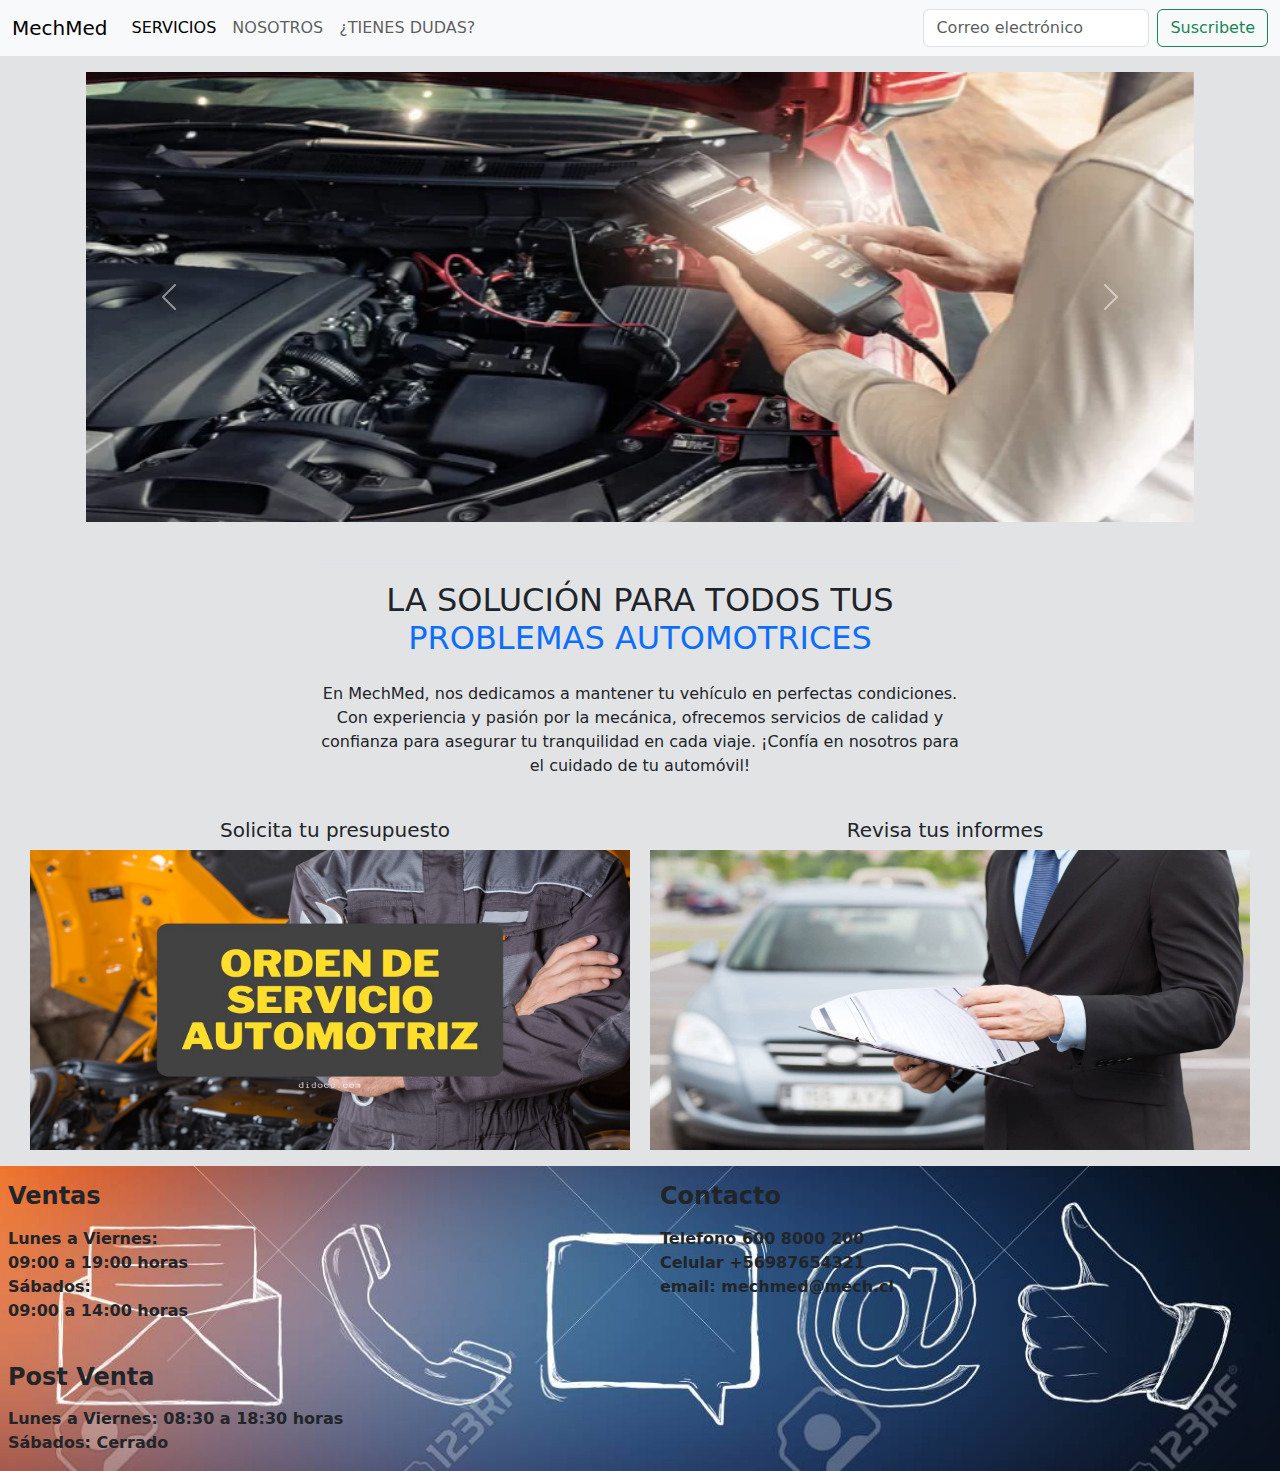
<file: index.html>
<!doctype html>
<html lang="en">
  <head>

    <link rel="stylesheet" href="estilos.css">
    <meta charset="utf-8">
    <meta name="viewport" content="width=device-width, initial-scale=1">

    <!--js-->
    <script src="funciones.js"></script>

    <!-- Bootstrap CSS -->
    <link href="./css/bootstrap.min.css" rel="stylesheet">

    <title>Página principal</title>
  </head>
  <body class="bg-secondary-subtle">
  

<!--barra de navegacion-->
    <nav class="navbar navbar-expand-lg navbar-light bg-light" id="menu">
      <div class="container-fluid">
        <a class="navbar-brand" href="./index.html"><span>MechMed</span></a>
        <button class="navbar-toggler" type="button" data-bs-toggle="collapse" data-bs-target="#navbarSupportedContent" aria-controls="navbarSupportedContent" aria-expanded="false" aria-label="Toggle navigation">
          <span class="navbar-toggler-icon"></span>
        </button>
        <div class="collapse navbar-collapse" id="navbarSupportedContent">
          <ul class="navbar-nav me-auto mb-2 mb-lg-0 ">
            <li class="nav-item">
              <a class="nav-link active" aria-current="page" href="./servicios.html" >SERVICIOS</a>
            </li>
            <li class="nav-item">
              <a class="nav-link" href="./nosotros.html">NOSOTROS</a>
            </li>
            <li class="nav-item">
              <a class="nav-link" href="./contacto.html">¿TIENES DUDAS?</a>
            </li></ul>
          <form class="d-flex">
            <input class="form-control me-2" type="email" placeholder="Correo electrónico" aria-label="correo">
            <button class="btn btn-outline-success" type="submit" id="boton">Suscribete</button>
          </form>
        </div>
      </div>
    </nav>
    <!--final barra de navegación-->

<!--carrusel-->
<div class="container p-3">
      <div id="carouselExampleControls" class="carousel slide" data-bs-ride="carousel">
        <div class="carousel-inner">
          <div class="carousel-item active">
            <img src="./imagenes/mecanica.jpg" height="450px" class="d-block w-100" alt="mech">
          </div>
          <div class="carousel-item">
            <img src="./imagenes/mecanica2.jpg" height="450px" class="d-block w-100" alt="mech1">
          </div>
          <div class="carousel-item">
            <img src="./imagenes/mecanica3.jpg" height="450px" class="d-block w-100" alt="mech2">
          </div>
        </div>
        <button class="carousel-control-prev" type="button" data-bs-target="#carouselExampleControls" data-bs-slide="prev">
          <span class="carousel-control-prev-icon" aria-hidden="true"></span>
          <span class="visually-hidden">Previous</span>
        </button>
        <button class="carousel-control-next" type="button" data-bs-target="#carouselExampleControls" data-bs-slide="next">
          <span class="carousel-control-next-icon" aria-hidden="true"></span>
          <span class="visually-hidden">Next</span>
        </button>
      </div></div>
      <!--final carrusel-->

      <!--INTRO-->
      <section class="w-50 mx-auto text-center pt-4 pb-4" id="intro"> 
        <h2 class="p-3 fs-2 border-top border-3 ">LA SOLUCIÓN PARA TODOS TUS <span class="text-primary">PROBLEMAS AUTOMOTRICES</span>
        </h2>
        <p>En MechMed, nos dedicamos a mantener tu vehículo en perfectas condiciones. Con experiencia y pasión por la mecánica, ofrecemos servicios de calidad y confianza para asegurar tu tranquilidad en cada viaje. ¡Confía en nosotros para el cuidado de tu automóvil!
      </section>

    <!--servicios-->
      <div class="contenedor mb-3">
        <div>
        <h5 class="text-center">Solicita tu presupuesto</h5>
        <a href="./informe.html"><img src="./imagenes/presupuesto.jpg" alt="" class="img1"></a></div>

        <div>
          <h5 class="text-center">Revisa tus informes</h5>
        <a href=""><img src="./imagenes/informe.jpg" alt="" class="img2"></a></div>
      </div>
    <!--fin servicios-->
    

    <!--contacto-->
    <section class="fondocontacto">
      <div class="row">
        <div class="col">
        <h4 class="mt-3 ms-2 me-2 mb-3"><b>Ventas</b></h4>
        <p class="mt-3 ms-2 me-2 mb-3">
        <b>
        Lunes a Viernes:<br>
        09:00 a 19:00 horas<br>
        Sábados:<br>
        09:00 a 14:00 horas<br><br></b></p>
          
        <h4 class="mt-3 ms-2 me-2 mb-3"><b>Post Venta</b></h4>
        <p class="mt-3 ms-2 me-2 mb-3">
        <b>Lunes a Viernes: 08:30 a 18:30 horas<br>         
        Sábados: Cerrado</b></p></div>

        <div class="col">
        <h4 class="mt-3 ms-2 me-2 mb-3"><b>Contacto</b></h4>
        <p class="mt-3 ms-2 me-2 mb-3"><b>Telefono 600 8000 200<br>
        Celular +56987654321<br>
        email: mechmed@mech.cl<br></b></p>
        </div>
        </div>
      </div>
    </section>
    <!--fin contacto-->

    <script src="funciones.js"></script>


    <script src="./js/bootstrap.min.js" ></script>

   
    
  </body>
</html>
</file>
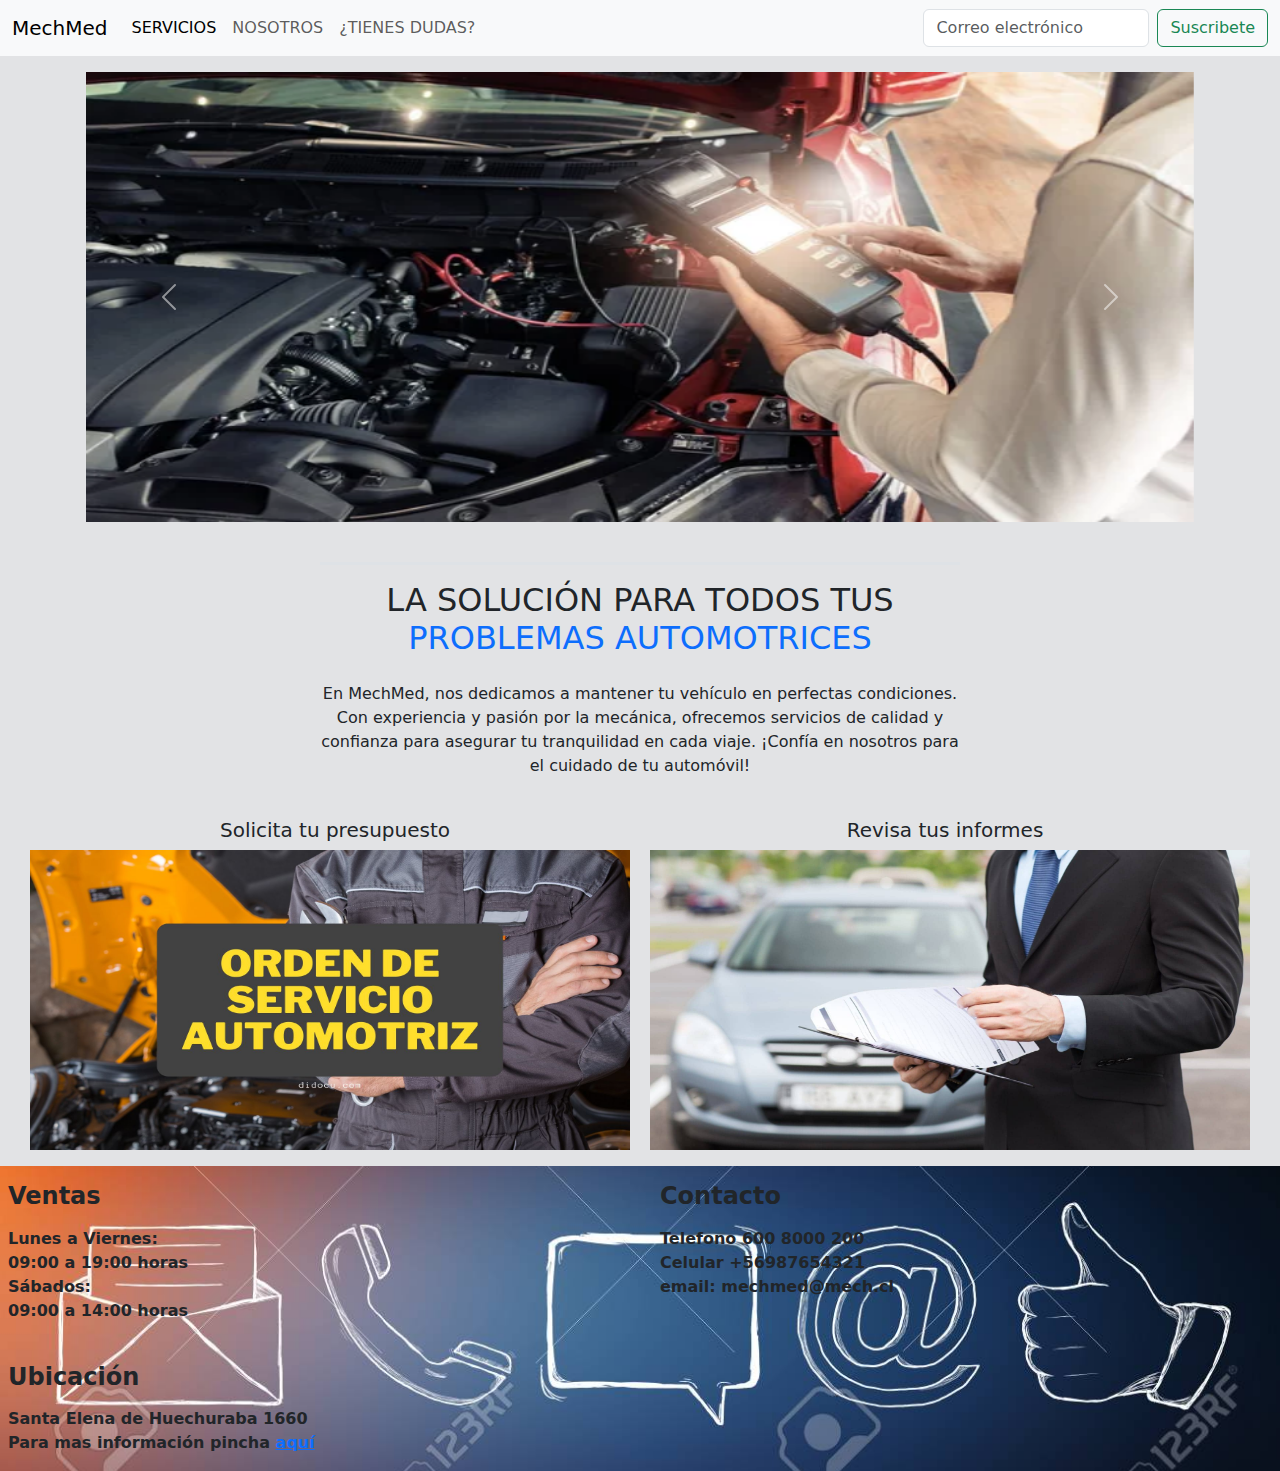
<file: MechMed/index.html>
<!doctype html>
<html lang="en">
  <head>

    <link rel="stylesheet" href="estilos.css">
    <meta charset="utf-8">
    <meta name="viewport" content="width=device-width, initial-scale=1">

    <!--js-->
    <script src="funciones.js"></script>

    <!-- Bootstrap CSS -->
    <link href="./css/bootstrap.min.css" rel="stylesheet">

    <script src="https://ajax.googleapis.com/ajax/libs/jquery/3.5.1/jquery.min.js"></script>

    <title>Página principal</title>
  </head>
  <body class="bg-secondary-subtle">
  

<!--barra de navegacion-->
    <nav class="navbar navbar-expand-lg navbar-light bg-light" id="menu">
      <div class="container-fluid">
        <a class="navbar-brand" href="./index.html"  id="colorletras" onmouseover="cambiarColorTexto()" onmouseout="restaurarColorTexto()"><span>MechMed</span></a>
        <button class="navbar-toggler" type="button" data-bs-toggle="collapse" data-bs-target="#navbarSupportedContent" aria-controls="navbarSupportedContent" aria-expanded="false" aria-label="Toggle navigation">
          <span class="navbar-toggler-icon"></span>
        </button>
        <div class="collapse navbar-collapse" id="navbarSupportedContent">
          <ul class="navbar-nav me-auto mb-2 mb-lg-0 ">
            <li class="nav-item">
              <a class="nav-link active" aria-current="page" href="./servicios.html">SERVICIOS</a>
            </li>
            <li class="nav-item">
              <a class="nav-link" href="./nosotros.html">NOSOTROS</a>
            </li>
            <li class="nav-item">
              <a class="nav-link" href="./contacto.html">¿TIENES DUDAS?</a>
            </li></ul>
          <form class="d-flex">
            <input class="form-control me-2" type="email" placeholder="Correo electrónico" aria-label="correo">
            <button class="btn btn-outline-success" type="submit" id="boton">Suscribete</button>
          </form>
        </div>
      </div>
    </nav>
    <!--final barra de navegación-->

<!--carrusel-->
<div class="container p-3">
      <div id="carouselExampleControls" class="carousel slide" data-bs-ride="carousel">
        <div class="carousel-inner">
          <div class="carousel-item active">
            <img src="./imagenes/mecanica.jpg" height="450px" class="d-block w-100" alt="mech">
          </div>
          <div class="carousel-item">
            <img src="./imagenes/mecanica2.jpg" height="450px" class="d-block w-100" alt="mech1">
          </div>
          <div class="carousel-item">
            <img src="./imagenes/mecanica3.jpg" height="450px" class="d-block w-100" alt="mech2">
          </div>
        </div>
        <button class="carousel-control-prev" type="button" data-bs-target="#carouselExampleControls" data-bs-slide="prev">
          <span class="carousel-control-prev-icon" aria-hidden="true"></span>
          <span class="visually-hidden">Previous</span>
        </button>
        <button class="carousel-control-next" type="button" data-bs-target="#carouselExampleControls" data-bs-slide="next">
          <span class="carousel-control-next-icon" aria-hidden="true"></span>
          <span class="visually-hidden">Next</span>
        </button>
      </div></div>
      <!--final carrusel-->

      <!--INTRO-->
      <section class="w-50 mx-auto text-center pt-4 pb-4" id="intro"> 
        <h2 class="p-3 fs-2 border-top border-3 ">LA SOLUCIÓN PARA TODOS TUS <span class="text-primary">PROBLEMAS AUTOMOTRICES</span>
        </h2>
        <p id="tamletras" onmouseover="agrandarTexto()" onmouseout="restaurarTexto()">En MechMed, nos dedicamos a mantener tu vehículo en perfectas condiciones. Con experiencia y pasión por la mecánica, ofrecemos servicios de calidad y confianza para asegurar tu tranquilidad en cada viaje. ¡Confía en nosotros para el cuidado de tu automóvil!
      </section>

    <!--servicios-->
      <div class="contenedor mb-3">
        <div>
        <h5 class="text-center">Solicita tu presupuesto</h5>
        <a href="./informe.html"><img src="./imagenes/presupuesto.jpg" alt="" class="img1 imagen"></a></div>

        <div>
          <h5 class="text-center">Revisa tus informes</h5>
        <a href=""><img src="./imagenes/informe.jpg" alt="" class="img2 imagen"></a></div>
      </div>
    <!--fin servicios-->
    

    <!--contacto-->
    <section class="fondocontacto">
      <div class="row">
        <div class="col">
        <h4 class="mt-3 ms-2 me-2 mb-3"><b>Ventas</b></h4>
        <p class="mt-3 ms-2 me-2 mb-3">
        <b>
        Lunes a Viernes:<br>
        09:00 a 19:00 horas<br>
        Sábados:<br>
        09:00 a 14:00 horas<br><br></b></p>
          
        <h4 class="mt-3 ms-2 me-2 mb-3"><b>Ubicación</b></h4>
        <p class="mt-3 ms-2 me-2 mb-3">
        <b>Santa Elena de Huechuraba 1660<br>
        Para mas información pincha <a href="./mapa.html">aquí</a></b></p></div>

        <div class="col">
        <h4 class="mt-3 ms-2 me-2 mb-3"><b>Contacto</b></h4>
        <p class="mt-3 ms-2 me-2 mb-3"><b>Telefono 600 8000 200<br>
        Celular +56987654321<br>
        email: mechmed@mech.cl<br></b></p>
        </div>
        </div>
      </div>
    </section>
    <!--fin contacto-->

    <script src="funciones.js"></script>


    <script src="./js/bootstrap.min.js" ></script>

    <!--funciones jquery-->

    <script>
      $(document).ready(function(){
          function agrandarImagen() {
              $(this).animate({ width: '650px', height: '350px' }, 'fast');
          }

          function reducirImagen() {
              $(this).animate({ width: '600px', height: '300px' }, 'fast');
          }

          $(".imagen").hover(agrandarImagen, reducirImagen);
      });
  </script>

    <script>
      $(document).ready(function(){
          
          function hacerParpadear() {
              $("#boton").fadeOut(200).fadeIn(200).fadeOut(200).fadeIn(200);
          }

    
          $("#boton").click(function(){
              hacerParpadear();
          });
      });
  </script>

   
    
  </body>
</html>
</file>
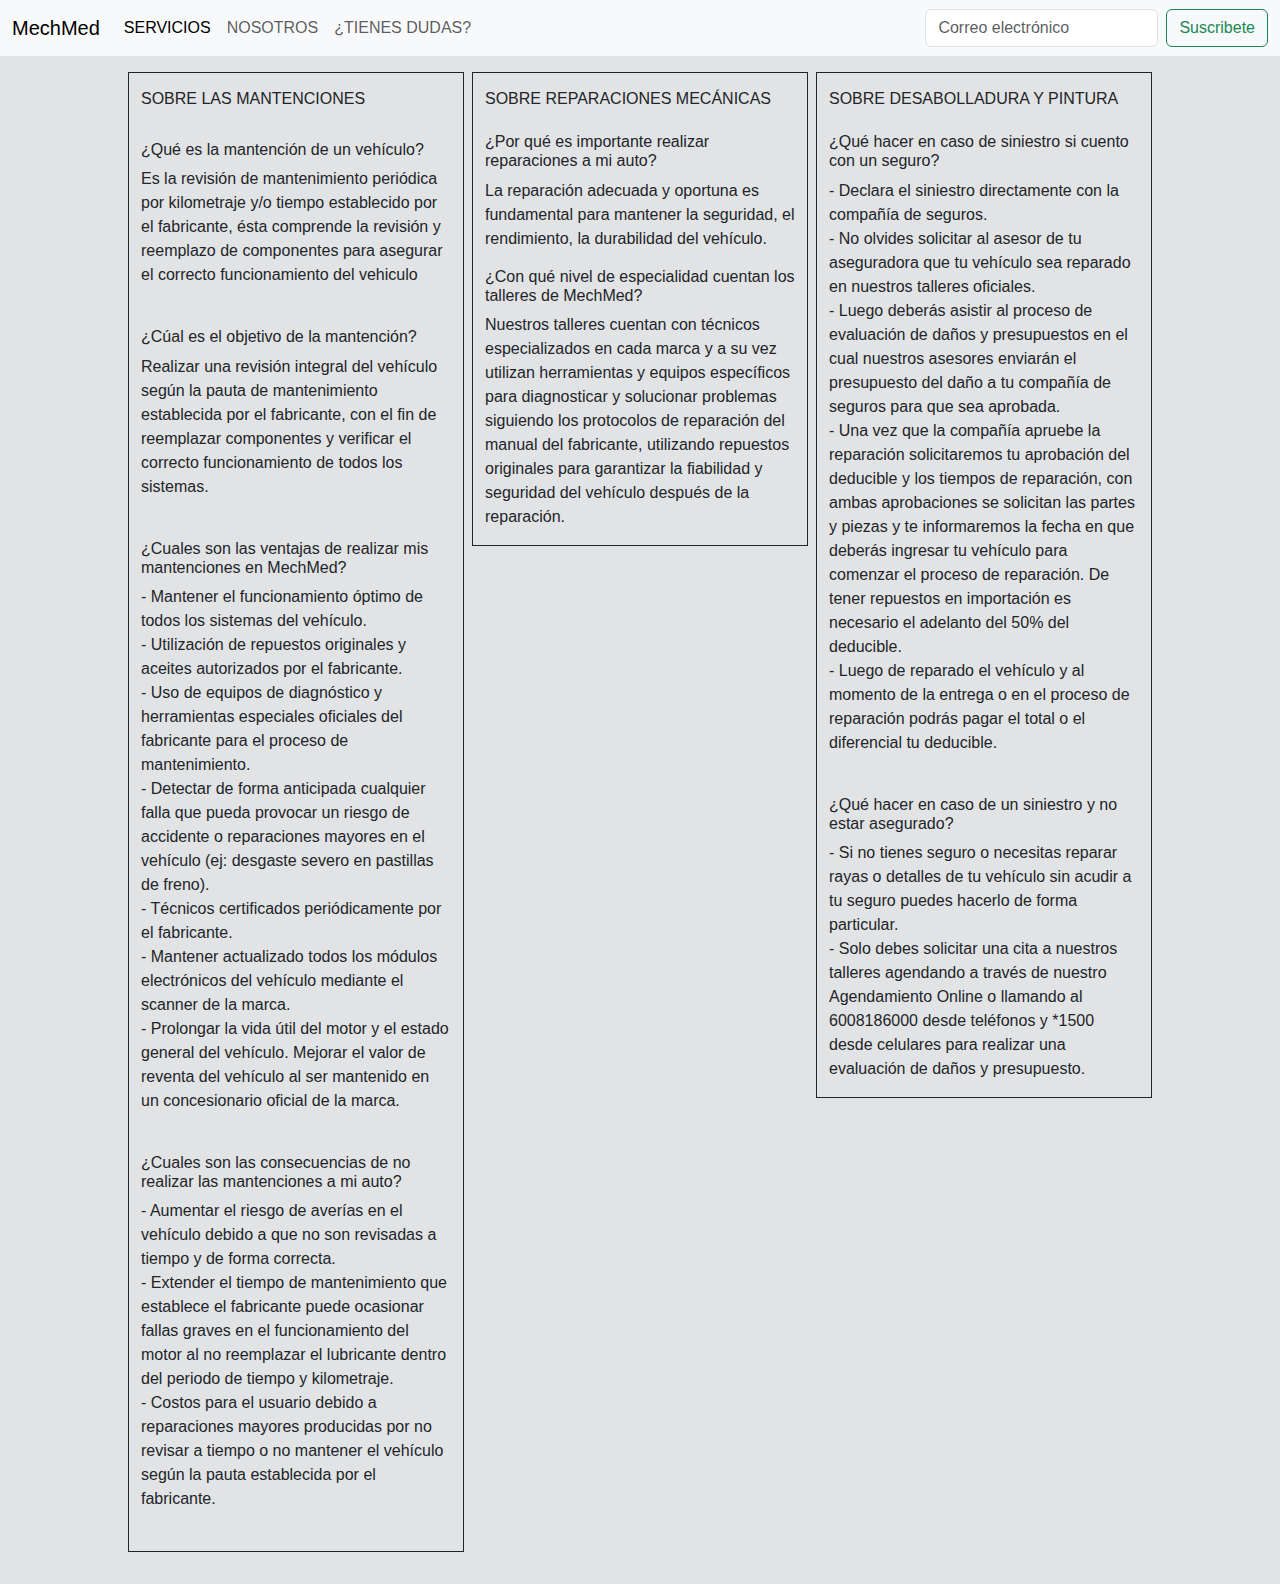
<file: contacto.html>
<!doctype html>
<html lang="en">
  <head>
    <title>¿Tienes Dudas?</title>
    <!-- Required meta tags -->
    <meta charset="utf-8">
    <meta name="viewport" content="width=device-width, initial-scale=1">
    <!-- Bootstrap CSS -->
    <link href="./css/bootstrap.min.css" rel="stylesheet">

    <link rel="stylesheet" href="estilos.css">

    <!--barra de navegacion-->
    <nav class="navbar navbar-expand-lg navbar-light bg-light" id="menu">
      <div class="container-fluid">
        <a class="navbar-brand" href="./index.html"><span>MechMed</span></a>
        <button class="navbar-toggler" type="button" data-bs-toggle="collapse" data-bs-target="#navbarSupportedContent" aria-controls="navbarSupportedContent" aria-expanded="false" aria-label="Toggle navigation">
          <span class="navbar-toggler-icon"></span>
        </button>
        <div class="collapse navbar-collapse" id="navbarSupportedContent">
          <ul class="navbar-nav me-auto mb-2 mb-lg-0 ">
            <li class="nav-item">
              <a class="nav-link active" aria-current="page" href="./servicios.html" >SERVICIOS</a>
            </li>
            <li class="nav-item">
              <a class="nav-link" href="./nosotros.html">NOSOTROS</a>
            </li>
            <li class="nav-item">
              <a class="nav-link" href="./contacto.html">¿TIENES DUDAS?</a>
            </li></ul>
          <form class="d-flex">
            <input class="form-control me-2" type="email" placeholder="Correo electrónico" aria-label="correo">
            <button class="btn btn-outline-success" type="button" id="boton">Suscribete</button>
          </form>
        </div>
      </div>
    </nav>
  </head>
  <body class="bg-secondary-subtle">
    <div class="container text-left mt-3 mb-3">
      <div class="row align-items-start">
        <div class="col mb-3 border border-dark me-2">
          <h6 class="mt-3">SOBRE LAS MANTENCIONES</h6><br>
          <h6>¿Qué es la mantención de un vehículo?</h6>
          <p>Es la revisión de mantenimiento periódica por kilometraje y/o tiempo establecido por el fabricante, ésta comprende la revisión y reemplazo de componentes para asegurar el correcto funcionamiento del vehiculo</p><br>
          <h6>¿Cúal es el objetivo de la mantención?</h6>
          <p>Realizar una revisión integral del vehículo según la pauta de mantenimiento establecida por el fabricante, con el fin de reemplazar componentes y verificar el correcto funcionamiento de todos los sistemas.</p><br>
          <h6>¿Cuales son las ventajas de realizar mis mantenciones en MechMed?</h6>
          <p>- Mantener el funcionamiento óptimo de todos los sistemas del vehículo.<br>

            - Utilización de repuestos originales y aceites autorizados por el fabricante.<br>
            
            - Uso de equipos de diagnóstico y herramientas especiales oficiales del fabricante para el proceso de mantenimiento.<br>
            
            - Detectar de forma anticipada cualquier falla que pueda provocar un riesgo de accidente o reparaciones mayores en el vehículo (ej: desgaste severo en pastillas de freno).<br>
            
            - Técnicos certificados periódicamente por el fabricante.<br>
            
            - Mantener actualizado todos los módulos electrónicos del vehículo mediante el scanner de la marca.<br>
            
            - Prolongar la vida útil del motor y el estado general del vehículo. Mejorar el valor de reventa del vehículo al ser mantenido en un concesionario oficial de la marca.</p><br>

            <h6>¿Cuales son las consecuencias de no realizar las mantenciones a mi auto?</h6>
            <p>- Aumentar el riesgo de averías en el vehículo debido a que no son revisadas a tiempo y de forma correcta.<br>

              - Extender el tiempo de mantenimiento que establece el fabricante puede ocasionar fallas graves en el funcionamiento del motor al no reemplazar el lubricante dentro del periodo de tiempo y kilometraje.<br>
              
              - Costos para el usuario debido a reparaciones mayores producidas por no revisar a tiempo o no mantener el vehículo según la pauta establecida por el fabricante.</p><br>
        </div>


        <div class="col mb-3 border border-dark">
          <h6 class="mt-3 mb-4">SOBRE REPARACIONES MECÁNICAS</h6>
          <h6>¿Por qué es importante realizar reparaciones a mi auto?</h6>
          <p>La reparación adecuada y oportuna es fundamental para mantener la seguridad, el rendimiento, la durabilidad del vehículo.</p>
          <h6>¿Con qué nivel de especialidad cuentan los talleres de MechMed?</h6>
          <p>Nuestros talleres cuentan con técnicos especializados en cada marca y a su vez utilizan herramientas y equipos específicos para diagnosticar y solucionar problemas siguiendo los protocolos de reparación del manual del fabricante, utilizando repuestos originales para garantizar la fiabilidad y seguridad del vehículo después de la reparación.</p>
        </div>


        <div class="col mb-3 border border-dark ms-2">
          <h6 class="mt-3 mb-4">SOBRE DESABOLLADURA Y PINTURA</h6>
          <h6>¿Qué hacer en caso de siniestro si cuento con un seguro?</h6>
          <p>- Declara el siniestro directamente con la compañía de seguros.<br>

            - No olvides solicitar al asesor de tu aseguradora que tu vehículo sea reparado en nuestros talleres oficiales.<br>
            
            - Luego deberás asistir al proceso de evaluación de daños y presupuestos en el cual nuestros asesores enviarán el presupuesto del daño a tu compañía de seguros para que sea aprobada.<br>
            
            - Una vez que la compañía apruebe la reparación solicitaremos tu aprobación del deducible y los tiempos de reparación, con ambas aprobaciones se solicitan las partes y piezas y te informaremos la fecha en que deberás ingresar tu vehículo para comenzar el proceso de reparación. De tener repuestos en importación es necesario el adelanto del 50% del deducible.<br>
            
            - Luego de reparado el vehículo y al momento de la entrega o en el proceso de reparación podrás pagar el total o el diferencial tu deducible.</p><br>
            <h6>¿Qué hacer en caso de un siniestro y no estar asegurado?</h6>
            <p>- Si no tienes seguro o necesitas reparar rayas o detalles de tu vehículo sin acudir a tu seguro puedes hacerlo de forma particular.<br>

              - Solo debes solicitar una cita a nuestros talleres agendando a través de nuestro Agendamiento Online o llamando al 6008186000 desde teléfonos y *1500 desde celulares para realizar una evaluación de daños y presupuesto.</p>
        </div>
      </div>
    </div>


    <script src="./js/bootstrap.min.js" ></script>

    <script>
      function mostrarMensaje() {
        alert("¡Gracias por suscribirte!");
      }
      document.getElementById("boton").onclick = mostrarMensaje;
    </script> 
  </body>
</html>
</file>
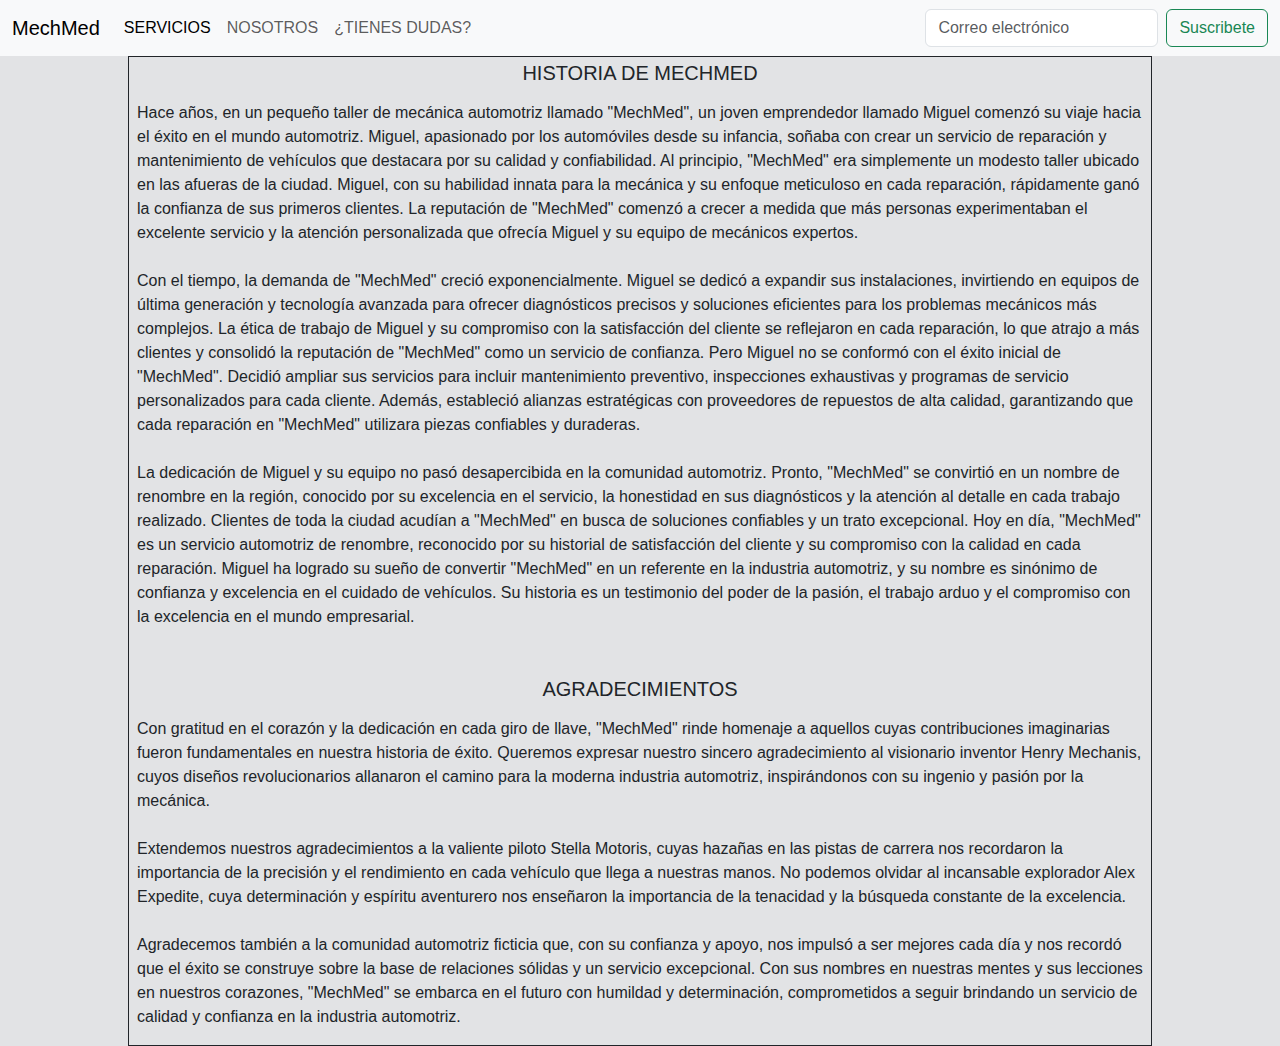
<file: nosotros.html>
<!doctype html>
<html lang="en">
  <head>
    <title>Nosotros</title>
    <meta charset="utf-8">
    <meta name="viewport" content="width=device-width, initial-scale=1">
    <!-- Bootstrap CSS -->
    <link href="./css/bootstrap.min.css" rel="stylesheet">
    <link rel="stylesheet" href="estilos.css">

<!--barra de navegacion-->
<nav class="navbar navbar-expand-lg navbar-light bg-light" id="menu">
  <div class="container-fluid">
    <a class="navbar-brand" href="./index.html"><span>MechMed</span></a>
    <button class="navbar-toggler" type="button" data-bs-toggle="collapse" data-bs-target="#navbarSupportedContent" aria-controls="navbarSupportedContent" aria-expanded="false" aria-label="Toggle navigation">
      <span class="navbar-toggler-icon"></span>
    </button>
    <div class="collapse navbar-collapse" id="navbarSupportedContent">
      <ul class="navbar-nav me-auto mb-2 mb-lg-0 ">
        <li class="nav-item">
          <a class="nav-link active" aria-current="page" href="./servicios.html" >SERVICIOS</a>
        </li>
        <li class="nav-item">
          <a class="nav-link" href="./nosotros.html">NOSOTROS</a>
        </li>
        <li class="nav-item">
          <a class="nav-link" href="./contacto.html">¿TIENES DUDAS?</a>
        </li></ul>
      <form class="d-flex">
        <input class="form-control me-2" type="email" placeholder="Correo electrónico" aria-label="correo">
        <button class="btn btn-outline-success" type="button" id="boton">Suscribete</button>
      </form>
    </div>
  </div>
</nav>

    

  </head>
  <body class="bg-secondary-subtle">
    <!--HISTORIA Y AGRADECIMIENTOS-->
    <div class="container1 border border-dark">

      <h5 class="text-center mt-1">HISTORIA DE MECHMED</h5>

      <p class="mt-3 me-2 ms-2 mb-3">Hace años, en un pequeño taller de mecánica automotriz llamado "MechMed", un joven emprendedor llamado Miguel comenzó su viaje hacia el éxito en el mundo automotriz. Miguel, apasionado por los automóviles desde su infancia, soñaba con crear un servicio de reparación y mantenimiento de vehículos que destacara por su calidad y confiabilidad.

        Al principio, "MechMed" era simplemente un modesto taller ubicado en las afueras de la ciudad. Miguel, con su habilidad innata para la mecánica y su enfoque meticuloso en cada reparación, rápidamente ganó la confianza de sus primeros clientes. La reputación de "MechMed" comenzó a crecer a medida que más personas experimentaban el excelente servicio y la atención personalizada que ofrecía Miguel y su equipo de mecánicos expertos.<br><br>
        
        Con el tiempo, la demanda de "MechMed" creció exponencialmente. Miguel se dedicó a expandir sus instalaciones, invirtiendo en equipos de última generación y tecnología avanzada para ofrecer diagnósticos precisos y soluciones eficientes para los problemas mecánicos más complejos. La ética de trabajo de Miguel y su compromiso con la satisfacción del cliente se reflejaron en cada reparación, lo que atrajo a más clientes y consolidó la reputación de "MechMed" como un servicio de confianza.
        
        Pero Miguel no se conformó con el éxito inicial de "MechMed". Decidió ampliar sus servicios para incluir mantenimiento preventivo, inspecciones exhaustivas y programas de servicio personalizados para cada cliente. Además, estableció alianzas estratégicas con proveedores de repuestos de alta calidad, garantizando que cada reparación en "MechMed" utilizara piezas confiables y duraderas.<br><br>
        
        La dedicación de Miguel y su equipo no pasó desapercibida en la comunidad automotriz. Pronto, "MechMed" se convirtió en un nombre de renombre en la región, conocido por su excelencia en el servicio, la honestidad en sus diagnósticos y la atención al detalle en cada trabajo realizado. Clientes de toda la ciudad acudían a "MechMed" en busca de soluciones confiables y un trato excepcional.
        
        Hoy en día, "MechMed" es un servicio automotriz de renombre, reconocido por su historial de satisfacción del cliente y su compromiso con la calidad en cada reparación. Miguel ha logrado su sueño de convertir "MechMed" en un referente en la industria automotriz, y su nombre es sinónimo de confianza y excelencia en el cuidado de vehículos. Su historia es un testimonio del poder de la pasión, el trabajo arduo y el compromiso con la excelencia en el mundo empresarial.<br><br></p>

        <h5 class="text-center mt-4">AGRADECIMIENTOS</h5>

        <p class="mt-3 me-2 ms-2 mb-3">Con gratitud en el corazón y la dedicación en cada giro de llave, "MechMed" rinde homenaje a aquellos cuyas contribuciones imaginarias fueron fundamentales en nuestra historia de éxito.

          Queremos expresar nuestro sincero agradecimiento al visionario inventor Henry Mechanis, cuyos diseños revolucionarios allanaron el camino para la moderna industria automotriz, inspirándonos con su ingenio y pasión por la mecánica.<br><br>
          
          Extendemos nuestros agradecimientos a la valiente piloto Stella Motoris, cuyas hazañas en las pistas de carrera nos recordaron la importancia de la precisión y el rendimiento en cada vehículo que llega a nuestras manos.
          
          No podemos olvidar al incansable explorador Alex Expedite, cuya determinación y espíritu aventurero nos enseñaron la importancia de la tenacidad y la búsqueda constante de la excelencia.<br><br>
          
          Agradecemos también a la comunidad automotriz ficticia que, con su confianza y apoyo, nos impulsó a ser mejores cada día y nos recordó que el éxito se construye sobre la base de relaciones sólidas y un servicio excepcional.
          
          Con sus nombres en nuestras mentes y sus lecciones en nuestros corazones, "MechMed" se embarca en el futuro con humildad y determinación, comprometidos a seguir brindando un servicio de calidad y confianza en la industria automotriz.</p>
    </div>


    <script src="./js/bootstrap.min.js" ></script>

    <script>
      function mostrarMensaje() {
        alert("¡Gracias por suscribirte!");
      }
      document.getElementById("boton").onclick = mostrarMensaje;
    </script>
  </body>
</html>
</file>
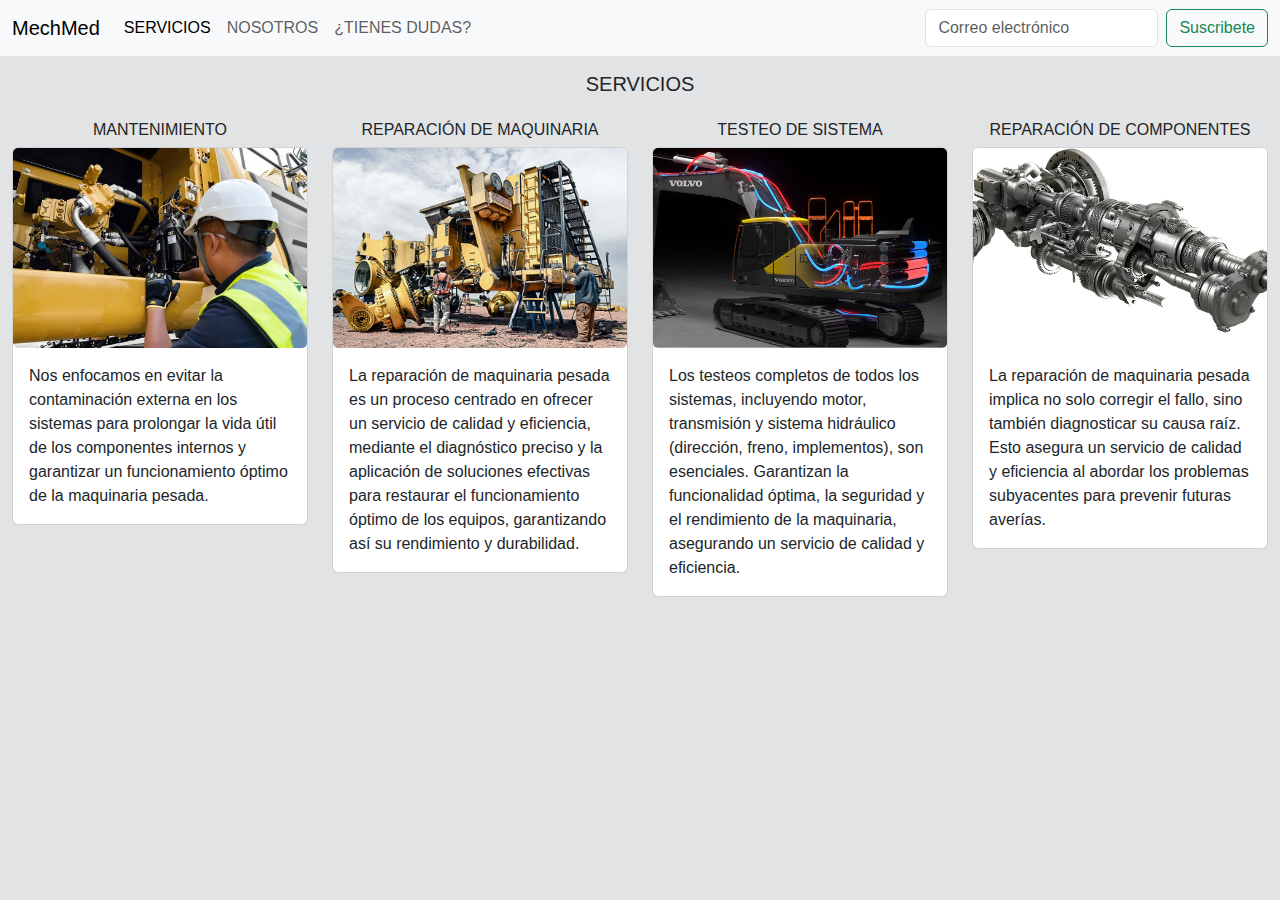
<file: servicios.html>
<!doctype html>
<lang="en">
  <head>
    <meta charset="utf-8">
    <meta name="viewport" content="width=device-width, initial-scale=1">
    <title>Servicios</title>
    <link href="./css/bootstrap.min.css" rel="stylesheet">
    <link rel="stylesheet" href="estilos.css">

  <!--barra de navegacion-->
  <nav class="navbar navbar-expand-lg navbar-light bg-light" id="menu">
    <div class="container-fluid">
      <a class="navbar-brand" href="./index.html"><span>MechMed</span></a>
      <button class="navbar-toggler" type="button" data-bs-toggle="collapse" data-bs-target="#navbarSupportedContent" aria-controls="navbarSupportedContent" aria-expanded="false" aria-label="Toggle navigation">
        <span class="navbar-toggler-icon"></span>
      </button>
      <div class="collapse navbar-collapse" id="navbarSupportedContent">
        <ul class="navbar-nav me-auto mb-2 mb-lg-0 ">
          <li class="nav-item">
            <a class="nav-link active" aria-current="page" href="./servicios.html" >SERVICIOS</a>
          </li>
          <li class="nav-item">
            <a class="nav-link" href="./nosotros.html">NOSOTROS</a>
          </li>
          <li class="nav-item">
            <a class="nav-link" href="./contacto.html">¿TIENES DUDAS?</a>
          </li></ul>
        <form class="d-flex">
          <input class="form-control me-2" type="email" placeholder="Correo electrónico" aria-label="correo">
          <button class="btn btn-outline-success" type="button" id="boton">Suscribete</button>
        </form>
      </div>
    </div>
  </nav>

  </head>
    <body class="bg-secondary-subtle">
      <div class="container-fluid mt-3">
        <h5 class="text-center mb-4">SERVICIOS</h5>
          <div class="row">
            <div class="col-md-3"> <!--mantenimiento-->
              <h6 class="text-center">MANTENIMIENTO</h6>
              <div class="card">
                <img src="./imagenes/mantenimiento.webp" class="card-img" alt="mantenimiento">
                <div class="card-body">
                  <p class="card-text">Nos enfocamos en evitar la contaminación externa en los sistemas para prolongar la vida útil de los componentes internos y garantizar un funcionamiento óptimo de la maquinaria pesada.</p>
                </div>
              </div>
            </div>
            <div class="col-md-3"> <!--reparacion-->
              <h6 class="text-center">REPARACIÓN DE MAQUINARIA</h6>
              <div class="card">
                <img src="./imagenes/reparacion.jpg" class="card-img" alt="reparacion">
                <div class="card-body">
                  <p class="card-text">La reparación de maquinaria pesada es un proceso centrado en ofrecer un servicio de calidad y eficiencia, mediante el diagnóstico preciso y la aplicación de soluciones efectivas para restaurar el funcionamiento óptimo de los equipos, garantizando así su rendimiento y durabilidad.</p>
                </div>
              </div>
            </div>
            <div class="col-md-3"> <!--testeo-->
              <H6 class="text-center">TESTEO DE SISTEMA</H6>
              <div class="card">
                <img src="./imagenes/testeohid.png" class="card-img" alt="testeoHidraulico">
                <div class="card-body">
                  <p class="card-text">Los testeos completos de todos los sistemas, incluyendo motor, transmisión y sistema hidráulico (dirección, freno, implementos), son esenciales. Garantizan la funcionalidad óptima, la seguridad y el rendimiento de la maquinaria, asegurando un servicio de calidad y eficiencia.</p>
                </div>
              </div>
            </div>
            <div class="col-sm-3"> <!--componentes-->
              <H6 class="text-center">REPARACIÓN DE COMPONENTES</H6>
              <div class="card">
                <img src="./imagenes/componentes.jpg " class="card-img" alt="mantenimiento">
                <div class="card-body">
                  <p class="card-text">La reparación de maquinaria pesada implica no solo corregir el fallo, sino también diagnosticar su causa raíz. Esto asegura un servicio de calidad y eficiencia al abordar los problemas subyacentes para prevenir futuras averías.</p>
                </div>
              </div>
            </div>
          </div>
      </div>



   
      <script src="./js/bootstrap.min.js" ></script>

      <script>
        function mostrarMensaje() {
          alert("¡Gracias por suscribirte!");
        }
        document.getElementById("boton").onclick = mostrarMensaje;
      </script>

    

      
</body>
</html>
</file>
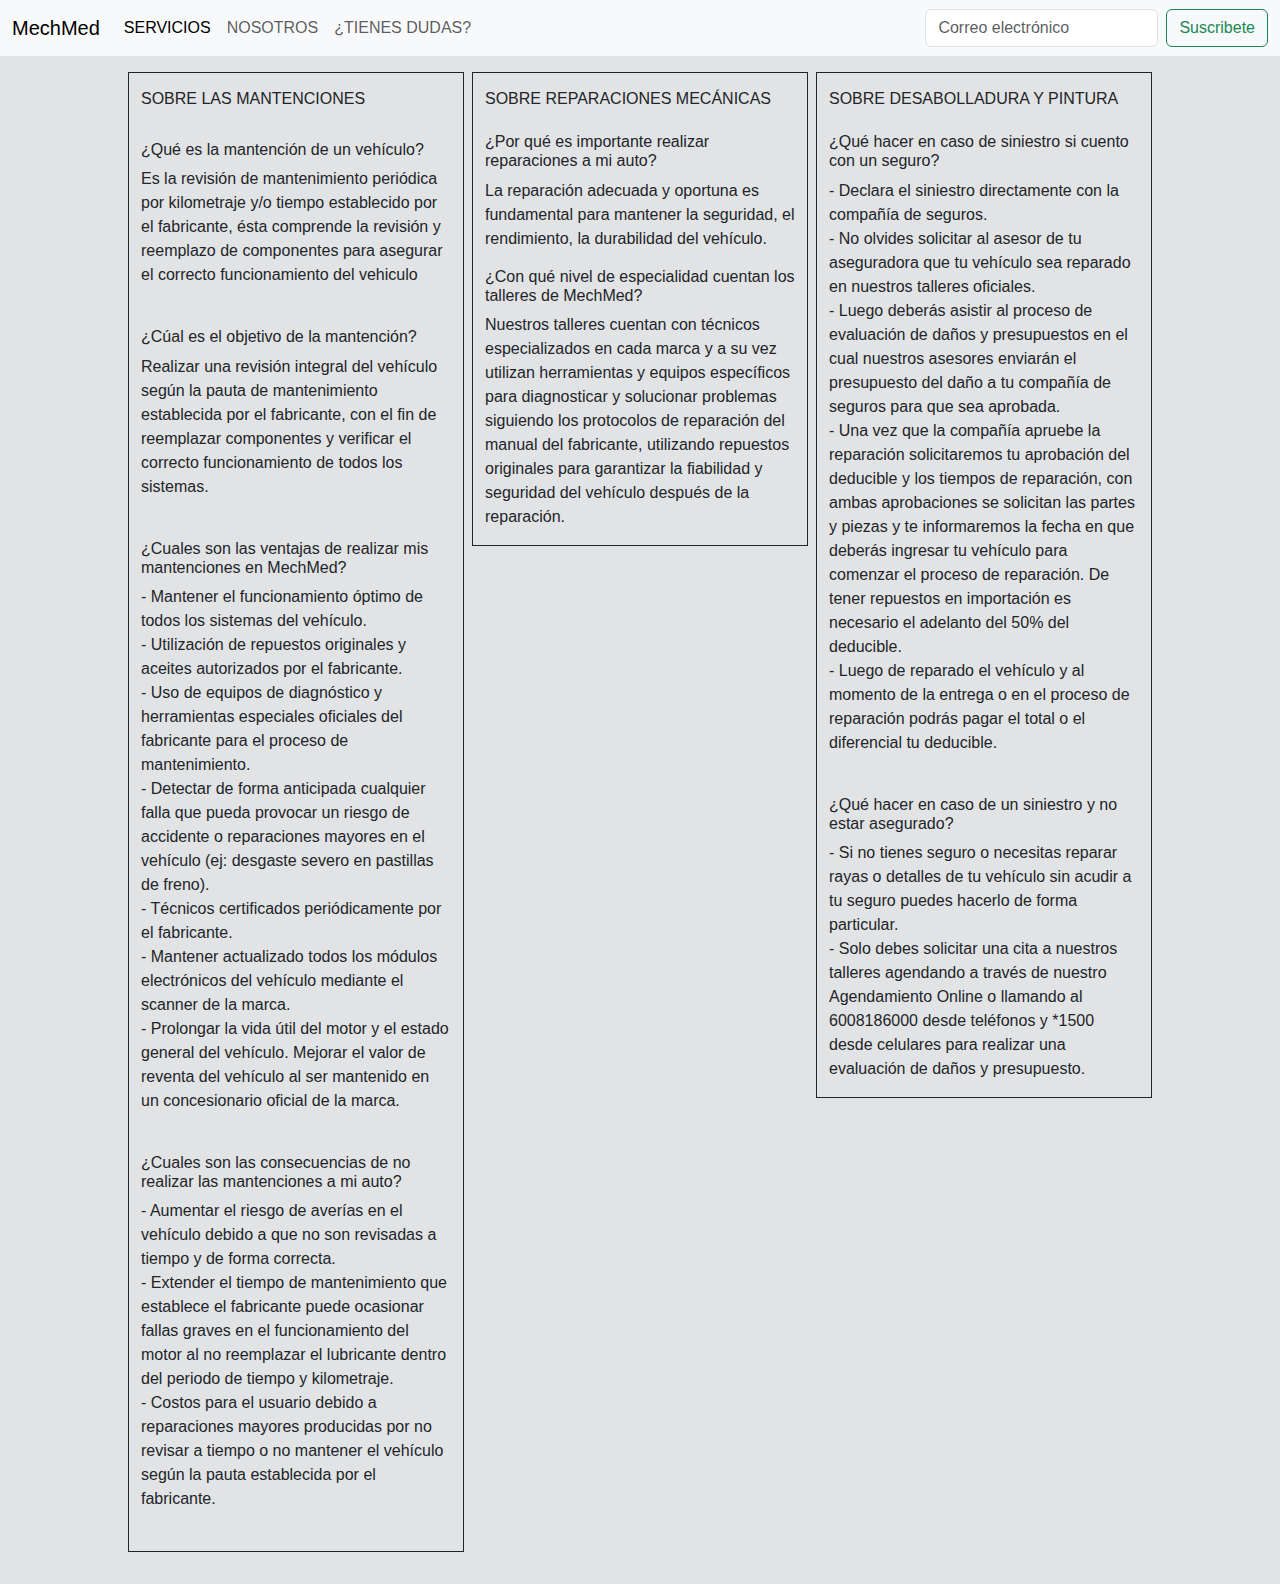
<file: MechMed/contacto.html>
<!doctype html>
<html lang="en">
  <head>
    <title>¿Tienes Dudas?</title>
    <!-- Required meta tags -->
    <meta charset="utf-8">
    <meta name="viewport" content="width=device-width, initial-scale=1">
    <!-- Bootstrap CSS -->
    <link href="./css/bootstrap.min.css" rel="stylesheet">
    <script src="funciones.js"></script>

    <link rel="stylesheet" href="estilos.css">

    <script src="https://ajax.googleapis.com/ajax/libs/jquery/3.5.1/jquery.min.js"></script>


    <!--barra de navegacion-->
    <nav class="navbar navbar-expand-lg navbar-light bg-light" id="menu">
      <div class="container-fluid">
        <a class="navbar-brand" href="./index.html"><span>MechMed</span></a>
        <button class="navbar-toggler" type="button" data-bs-toggle="collapse" data-bs-target="#navbarSupportedContent" aria-controls="navbarSupportedContent" aria-expanded="false" aria-label="Toggle navigation">
          <span class="navbar-toggler-icon"></span>
        </button>
        <div class="collapse navbar-collapse" id="navbarSupportedContent">
          <ul class="navbar-nav me-auto mb-2 mb-lg-0 ">
            <li class="nav-item">
              <a class="nav-link active" aria-current="page" href="./servicios.html">SERVICIOS</a>
            </li>
            <li class="nav-item">
              <a class="nav-link" href="./nosotros.html">NOSOTROS</a>
            </li>
            <li class="nav-item">
              <a class="nav-link" href="./contacto.html">¿TIENES DUDAS?</a>
            </li></ul>
          <form class="d-flex">
            <input class="form-control me-2" type="email" placeholder="Correo electrónico" aria-label="correo">
            <button class="btn btn-outline-success" type="button" id="boton">Suscribete</button>
          </form>
        </div>
      </div>
    </nav>
  </head>
  <body class="bg-secondary-subtle">
    <div class="container text-left mt-3 mb-3">
      <div class="row align-items-start">
        <div class="col mb-3 border border-dark me-2">
          <h6 class="mt-3">SOBRE LAS MANTENCIONES</h6><br>
          <h6>¿Qué es la mantención de un vehículo?</h6>
          <p>Es la revisión de mantenimiento periódica por kilometraje y/o tiempo establecido por el fabricante, ésta comprende la revisión y reemplazo de componentes para asegurar el correcto funcionamiento del vehiculo</p><br>
          <h6>¿Cúal es el objetivo de la mantención?</h6>
          <p>Realizar una revisión integral del vehículo según la pauta de mantenimiento establecida por el fabricante, con el fin de reemplazar componentes y verificar el correcto funcionamiento de todos los sistemas.</p><br>
          <h6>¿Cuales son las ventajas de realizar mis mantenciones en MechMed?</h6>
          <p>- Mantener el funcionamiento óptimo de todos los sistemas del vehículo.<br>

            - Utilización de repuestos originales y aceites autorizados por el fabricante.<br>
            
            - Uso de equipos de diagnóstico y herramientas especiales oficiales del fabricante para el proceso de mantenimiento.<br>
            
            - Detectar de forma anticipada cualquier falla que pueda provocar un riesgo de accidente o reparaciones mayores en el vehículo (ej: desgaste severo en pastillas de freno).<br>
            
            - Técnicos certificados periódicamente por el fabricante.<br>
            
            - Mantener actualizado todos los módulos electrónicos del vehículo mediante el scanner de la marca.<br>
            
            - Prolongar la vida útil del motor y el estado general del vehículo. Mejorar el valor de reventa del vehículo al ser mantenido en un concesionario oficial de la marca.</p><br>

            <h6>¿Cuales son las consecuencias de no realizar las mantenciones a mi auto?</h6>
            <p>- Aumentar el riesgo de averías en el vehículo debido a que no son revisadas a tiempo y de forma correcta.<br>

              - Extender el tiempo de mantenimiento que establece el fabricante puede ocasionar fallas graves en el funcionamiento del motor al no reemplazar el lubricante dentro del periodo de tiempo y kilometraje.<br>
              
              - Costos para el usuario debido a reparaciones mayores producidas por no revisar a tiempo o no mantener el vehículo según la pauta establecida por el fabricante.</p><br>
        </div>


        <div class="col mb-3 border border-dark">
          <h6 class="mt-3 mb-4">SOBRE REPARACIONES MECÁNICAS</h6>
          <h6>¿Por qué es importante realizar reparaciones a mi auto?</h6>
          <p>La reparación adecuada y oportuna es fundamental para mantener la seguridad, el rendimiento, la durabilidad del vehículo.</p>
          <h6>¿Con qué nivel de especialidad cuentan los talleres de MechMed?</h6>
          <p>Nuestros talleres cuentan con técnicos especializados en cada marca y a su vez utilizan herramientas y equipos específicos para diagnosticar y solucionar problemas siguiendo los protocolos de reparación del manual del fabricante, utilizando repuestos originales para garantizar la fiabilidad y seguridad del vehículo después de la reparación.</p>
        </div>


        <div class="col mb-3 border border-dark ms-2">
          <h6 class="mt-3 mb-4">SOBRE DESABOLLADURA Y PINTURA</h6>
          <h6>¿Qué hacer en caso de siniestro si cuento con un seguro?</h6>
          <p>- Declara el siniestro directamente con la compañía de seguros.<br>

            - No olvides solicitar al asesor de tu aseguradora que tu vehículo sea reparado en nuestros talleres oficiales.<br>
            
            - Luego deberás asistir al proceso de evaluación de daños y presupuestos en el cual nuestros asesores enviarán el presupuesto del daño a tu compañía de seguros para que sea aprobada.<br>
            
            - Una vez que la compañía apruebe la reparación solicitaremos tu aprobación del deducible y los tiempos de reparación, con ambas aprobaciones se solicitan las partes y piezas y te informaremos la fecha en que deberás ingresar tu vehículo para comenzar el proceso de reparación. De tener repuestos en importación es necesario el adelanto del 50% del deducible.<br>
            
            - Luego de reparado el vehículo y al momento de la entrega o en el proceso de reparación podrás pagar el total o el diferencial tu deducible.</p><br>
            <h6>¿Qué hacer en caso de un siniestro y no estar asegurado?</h6>
            <p>- Si no tienes seguro o necesitas reparar rayas o detalles de tu vehículo sin acudir a tu seguro puedes hacerlo de forma particular.<br>

              - Solo debes solicitar una cita a nuestros talleres agendando a través de nuestro Agendamiento Online o llamando al 6008186000 desde teléfonos y *1500 desde celulares para realizar una evaluación de daños y presupuesto.</p>
        </div>
      </div>
    </div>


    <script src="./js/bootstrap.min.js" ></script>

    <script src="funciones.js"></script>


    <!--funciones jquery-->

    <script>
      $(document).ready(function(){
          
          function hacerParpadear() {
              $("#boton").fadeOut(200).fadeIn(200).fadeOut(200).fadeIn(200);
          }

    
          $("#boton").click(function(){
              hacerParpadear();
          });
      });
  </script>

  


    
  </body>
</html>
</file>
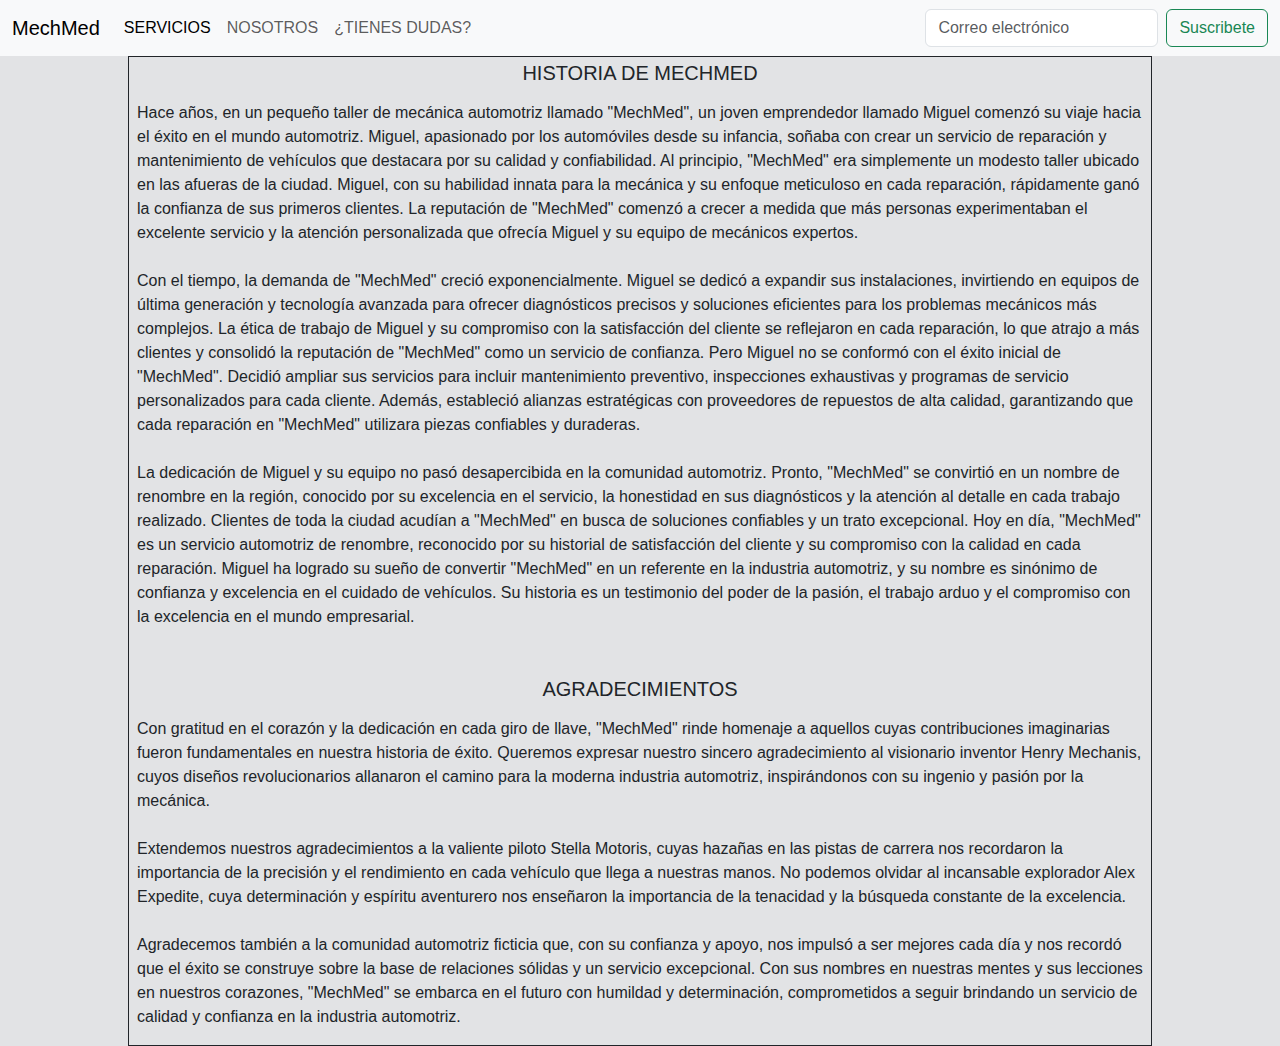
<file: MechMed/nosotros.html>
<!doctype html>
<html lang="en">
  <head>
    <title>Nosotros</title>
    <meta charset="utf-8">
    <meta name="viewport" content="width=device-width, initial-scale=1">
    <!-- Bootstrap CSS -->
    <link href="./css/bootstrap.min.css" rel="stylesheet">
    <script src="funciones.js"></script>
    <link rel="stylesheet" href="estilos.css">
    <script src="https://ajax.googleapis.com/ajax/libs/jquery/3.5.1/jquery.min.js"></script>

<!--barra de navegacion-->
<nav class="navbar navbar-expand-lg navbar-light bg-light" id="menu">
  <div class="container-fluid">
    <a class="navbar-brand" href="./index.html"><span>MechMed</span></a>
    <button class="navbar-toggler" type="button" data-bs-toggle="collapse" data-bs-target="#navbarSupportedContent" aria-controls="navbarSupportedContent" aria-expanded="false" aria-label="Toggle navigation">
      <span class="navbar-toggler-icon"></span>
    </button>
    <div class="collapse navbar-collapse" id="navbarSupportedContent">
      <ul class="navbar-nav me-auto mb-2 mb-lg-0 ">
        <li class="nav-item">
          <a class="nav-link active" aria-current="page" href="./servicios.html">SERVICIOS</a>
        </li>
        <li class="nav-item">
          <a class="nav-link" href="./nosotros.html">NOSOTROS</a>
        </li>
        <li class="nav-item">
          <a class="nav-link" href="./contacto.html">¿TIENES DUDAS?</a>
        </li></ul>
      <form class="d-flex">
        <input class="form-control me-2" type="email" placeholder="Correo electrónico" aria-label="correo">
        <button class="btn btn-outline-success" type="button" id="boton">Suscribete</button>
      </form>
    </div>
  </div>
</nav>

    

  </head>
  <body class="bg-secondary-subtle">
    <!--HISTORIA Y AGRADECIMIENTOS-->
    <div class="container1 border border-dark">

      <h5 class="text-center mt-1">HISTORIA DE MECHMED</h5>

      <p class="mt-3 me-2 ms-2 mb-3">Hace años, en un pequeño taller de mecánica automotriz llamado "MechMed", un joven emprendedor llamado Miguel comenzó su viaje hacia el éxito en el mundo automotriz. Miguel, apasionado por los automóviles desde su infancia, soñaba con crear un servicio de reparación y mantenimiento de vehículos que destacara por su calidad y confiabilidad.

        Al principio, "MechMed" era simplemente un modesto taller ubicado en las afueras de la ciudad. Miguel, con su habilidad innata para la mecánica y su enfoque meticuloso en cada reparación, rápidamente ganó la confianza de sus primeros clientes. La reputación de "MechMed" comenzó a crecer a medida que más personas experimentaban el excelente servicio y la atención personalizada que ofrecía Miguel y su equipo de mecánicos expertos.<br><br>
        
        Con el tiempo, la demanda de "MechMed" creció exponencialmente. Miguel se dedicó a expandir sus instalaciones, invirtiendo en equipos de última generación y tecnología avanzada para ofrecer diagnósticos precisos y soluciones eficientes para los problemas mecánicos más complejos. La ética de trabajo de Miguel y su compromiso con la satisfacción del cliente se reflejaron en cada reparación, lo que atrajo a más clientes y consolidó la reputación de "MechMed" como un servicio de confianza.
        
        Pero Miguel no se conformó con el éxito inicial de "MechMed". Decidió ampliar sus servicios para incluir mantenimiento preventivo, inspecciones exhaustivas y programas de servicio personalizados para cada cliente. Además, estableció alianzas estratégicas con proveedores de repuestos de alta calidad, garantizando que cada reparación en "MechMed" utilizara piezas confiables y duraderas.<br><br>
        
        La dedicación de Miguel y su equipo no pasó desapercibida en la comunidad automotriz. Pronto, "MechMed" se convirtió en un nombre de renombre en la región, conocido por su excelencia en el servicio, la honestidad en sus diagnósticos y la atención al detalle en cada trabajo realizado. Clientes de toda la ciudad acudían a "MechMed" en busca de soluciones confiables y un trato excepcional.
        
        Hoy en día, "MechMed" es un servicio automotriz de renombre, reconocido por su historial de satisfacción del cliente y su compromiso con la calidad en cada reparación. Miguel ha logrado su sueño de convertir "MechMed" en un referente en la industria automotriz, y su nombre es sinónimo de confianza y excelencia en el cuidado de vehículos. Su historia es un testimonio del poder de la pasión, el trabajo arduo y el compromiso con la excelencia en el mundo empresarial.<br><br></p>

        <h5 class="text-center mt-4">AGRADECIMIENTOS</h5>

        <p class="mt-3 me-2 ms-2 mb-3">Con gratitud en el corazón y la dedicación en cada giro de llave, "MechMed" rinde homenaje a aquellos cuyas contribuciones imaginarias fueron fundamentales en nuestra historia de éxito.

          Queremos expresar nuestro sincero agradecimiento al visionario inventor Henry Mechanis, cuyos diseños revolucionarios allanaron el camino para la moderna industria automotriz, inspirándonos con su ingenio y pasión por la mecánica.<br><br>
          
          Extendemos nuestros agradecimientos a la valiente piloto Stella Motoris, cuyas hazañas en las pistas de carrera nos recordaron la importancia de la precisión y el rendimiento en cada vehículo que llega a nuestras manos.
          
          No podemos olvidar al incansable explorador Alex Expedite, cuya determinación y espíritu aventurero nos enseñaron la importancia de la tenacidad y la búsqueda constante de la excelencia.<br><br>
          
          Agradecemos también a la comunidad automotriz ficticia que, con su confianza y apoyo, nos impulsó a ser mejores cada día y nos recordó que el éxito se construye sobre la base de relaciones sólidas y un servicio excepcional.
          
          Con sus nombres en nuestras mentes y sus lecciones en nuestros corazones, "MechMed" se embarca en el futuro con humildad y determinación, comprometidos a seguir brindando un servicio de calidad y confianza en la industria automotriz.</p>
    </div>


    <script src="./js/bootstrap.min.js" ></script>

    <script src="funciones.js"></script>

    <script>
      $(document).ready(function(){
          
          function hacerParpadear() {
              $("#boton").fadeOut(200).fadeIn(200).fadeOut(200).fadeIn(200);
          }

    
          $("#boton").click(function(){
              hacerParpadear();
          });
      });
  </script>

    
  </body>
</html>
</file>
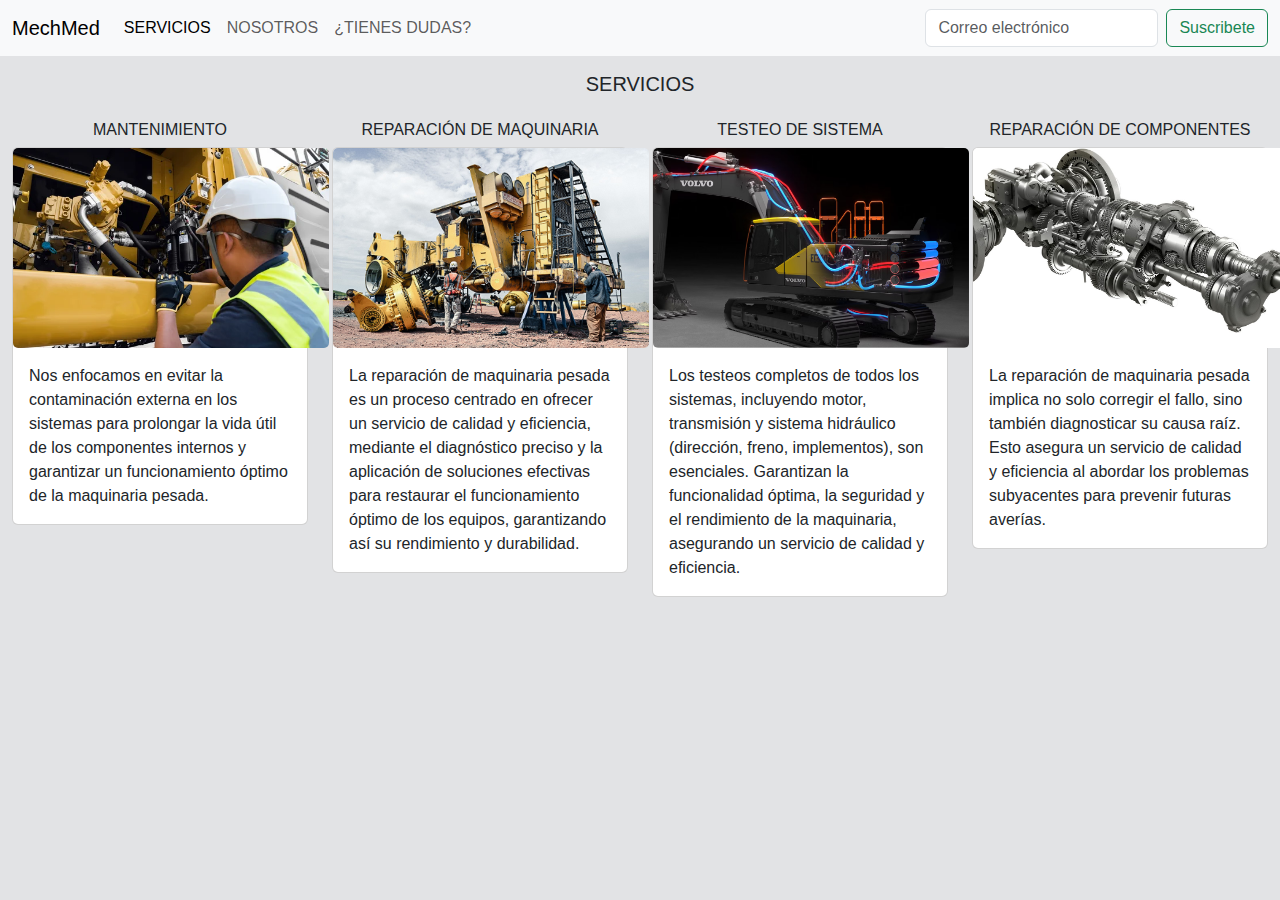
<file: MechMed/servicios.html>
<!doctype html>
<lang="en">
  <head>
    <meta charset="utf-8">
    <meta name="viewport" content="width=device-width, initial-scale=1">
    <title>Servicios</title>
    <link href="./css/bootstrap.min.css" rel="stylesheet">
    <link rel="stylesheet" href="estilos.css">
    <script src="funciones.js"></script>
    <script src="https://ajax.googleapis.com/ajax/libs/jquery/3.5.1/jquery.min.js"></script>

  <!--barra de navegacion-->
  <nav class="navbar navbar-expand-lg navbar-light bg-light" id="menu">
    <div class="container-fluid">
      <a class="navbar-brand" href="./index.html"><span>MechMed</span></a>
      <button class="navbar-toggler" type="button" data-bs-toggle="collapse" data-bs-target="#navbarSupportedContent" aria-controls="navbarSupportedContent" aria-expanded="false" aria-label="Toggle navigation">
        <span class="navbar-toggler-icon"></span>
      </button>
      <div class="collapse navbar-collapse" id="navbarSupportedContent">
        <ul class="navbar-nav me-auto mb-2 mb-lg-0 ">
          <li class="nav-item">
            <a class="nav-link active" aria-current="page" href="./servicios.html">SERVICIOS</a>
          </li>
          <li class="nav-item">
            <a class="nav-link" href="./nosotros.html">NOSOTROS</a>
          </li>
          <li class="nav-item">
            <a class="nav-link" href="./contacto.html">¿TIENES DUDAS?</a>
          </li></ul>
        <form class="d-flex">
          <input class="form-control me-2" type="email" placeholder="Correo electrónico" aria-label="correo">
          <button class="btn btn-outline-success" type="button" id="boton">Suscribete</button>
        </form>
      </div>
    </div>
  </nav>

  </head>
    <body class="bg-secondary-subtle">
      <div class="container-fluid mt-3">
        <h5 class="text-center mb-4">SERVICIOS</h5>
          <div class="row">
            <div class="col-md-3"> <!--mantenimiento-->
              <h6 class="text-center">MANTENIMIENTO</h6>
              <div class="card">
                <img src="./imagenes/mantenimiento.webp" class="card-img" alt="mantenimiento">
                <div class="card-body">
                  <p class="card-text">Nos enfocamos en evitar la contaminación externa en los sistemas para prolongar la vida útil de los componentes internos y garantizar un funcionamiento óptimo de la maquinaria pesada.</p>
                </div>
              </div>
            </div>
            <div class="col-md-3"> <!--reparacion-->
              <h6 class="text-center">REPARACIÓN DE MAQUINARIA</h6>
              <div class="card">
                <img src="./imagenes/reparacion.jpg" class="card-img" alt="reparacion">
                <div class="card-body">
                  <p class="card-text">La reparación de maquinaria pesada es un proceso centrado en ofrecer un servicio de calidad y eficiencia, mediante el diagnóstico preciso y la aplicación de soluciones efectivas para restaurar el funcionamiento óptimo de los equipos, garantizando así su rendimiento y durabilidad.</p>
                </div>
              </div>
            </div>
            <div class="col-md-3"> <!--testeo-->
              <H6 class="text-center">TESTEO DE SISTEMA</H6>
              <div class="card">
                <img src="./imagenes/testeohid.png" class="card-img" alt="testeoHidraulico">
                <div class="card-body">
                  <p class="card-text">Los testeos completos de todos los sistemas, incluyendo motor, transmisión y sistema hidráulico (dirección, freno, implementos), son esenciales. Garantizan la funcionalidad óptima, la seguridad y el rendimiento de la maquinaria, asegurando un servicio de calidad y eficiencia.</p>
                </div>
              </div>
            </div>
            <div class="col-sm-3"> <!--componentes-->
              <H6 class="text-center">REPARACIÓN DE COMPONENTES</H6>
              <div class="card">
                <img src="./imagenes/componentes.jpg " class="card-img" alt="mantenimiento">
                <div class="card-body">
                  <p class="card-text">La reparación de maquinaria pesada implica no solo corregir el fallo, sino también diagnosticar su causa raíz. Esto asegura un servicio de calidad y eficiencia al abordar los problemas subyacentes para prevenir futuras averías.</p>
                </div>
              </div>
            </div>
          </div>
      </div>



   
      <script src="./js/bootstrap.min.js" ></script>

      <script src="funciones.js"></script>

      <!--funciones jquery-->

      <script>
        $(document).ready(function(){
            
            function hacerParpadear() {
                $("#boton").fadeOut(200).fadeIn(200).fadeOut(200).fadeIn(200);
            }
  
      
            $("#boton").click(function(){
                hacerParpadear();
            });
        });
    </script>
  
      

     
    

      
</body>
</html>
</file>
<file: estilos.css>
body {
    font-family: 'Lucida Sans', 'Lucida Sans Regular', 'Lucida Grande', 'Lucida Sans Unicode', Geneva, Verdana, sans-serif;
    overflow-x: hidden;
}

.container {
    width: 80%;
    margin-left: 10%;
    margin-right: 10%;
}


.container1 {
    width: 80%;
    margin-left: 10%;
    margin-right: 10%;
}
    

.fondo {
    background-image: url(./imagenes/fondo.jpg);
    background-size: cover;
    background-position: center;
    background-repeat: no-repeat;
}


.fondocontacto {
    width: 100%;
    background-image: url(./imagenes/contacto.jpg);
    background-size: cover;
    background-position: center;
    background-repeat: no-repeat; 
}

.fondoservicio {
    background-image: url(./imagenes/fondo.jpg);
    background-size: cover;
    background-position: center;
    background-repeat: no-repeat; 
}

.card-img {
    width: 100%;
    height: 200px;
    object-fit: cover;
}

.contenedor {
    display: flex;
    justify-content: center;
}

.img1 {
    width: 600px;
    height: 300px;
    margin-right: 10px;
}

.img2 {
    width: 600px;
    height: 300px;
    margin-left: 10px;
}
</file>
<file: MechMed/estilos.css>
body {
    font-family: 'Lucida Sans', 'Lucida Sans Regular', 'Lucida Grande', 'Lucida Sans Unicode', Geneva, Verdana, sans-serif;
    overflow-x: hidden;
}

.container {
    width: 80%;
    margin-left: 10%;
    margin-right: 10%;
}


.container1 {
    width: 80%;
    margin-left: 10%;
    margin-right: 10%;
}
    

.fondo {
    background-image: url(./imagenes/fondo.jpg);
    background-size: cover;
    background-position: center;
    background-repeat: no-repeat;
}


.fondocontacto {
    width: 100%;
    background-image: url(./imagenes/contacto.jpg);
    background-size: cover;
    background-position: center;
    background-repeat: no-repeat; 
}

.fondoservicio {
    background-image: url(./imagenes/fondo.jpg);
    background-size: cover;
    background-position: center;
    background-repeat: no-repeat; 
}

.card-img {
    width: 316px;
    height: 200px;
    object-fit: cover;
}

.contenedor {
    display: flex;
    justify-content: center;
}

.img1 {
    width: 600px;
    height: 300px;
    margin-right: 10px;
}

.img2 {
    width: 600px;
    height: 300px;
    margin-left: 10px;
}

#map {
    width: 100%;
    height: 500px;
}
</file>
